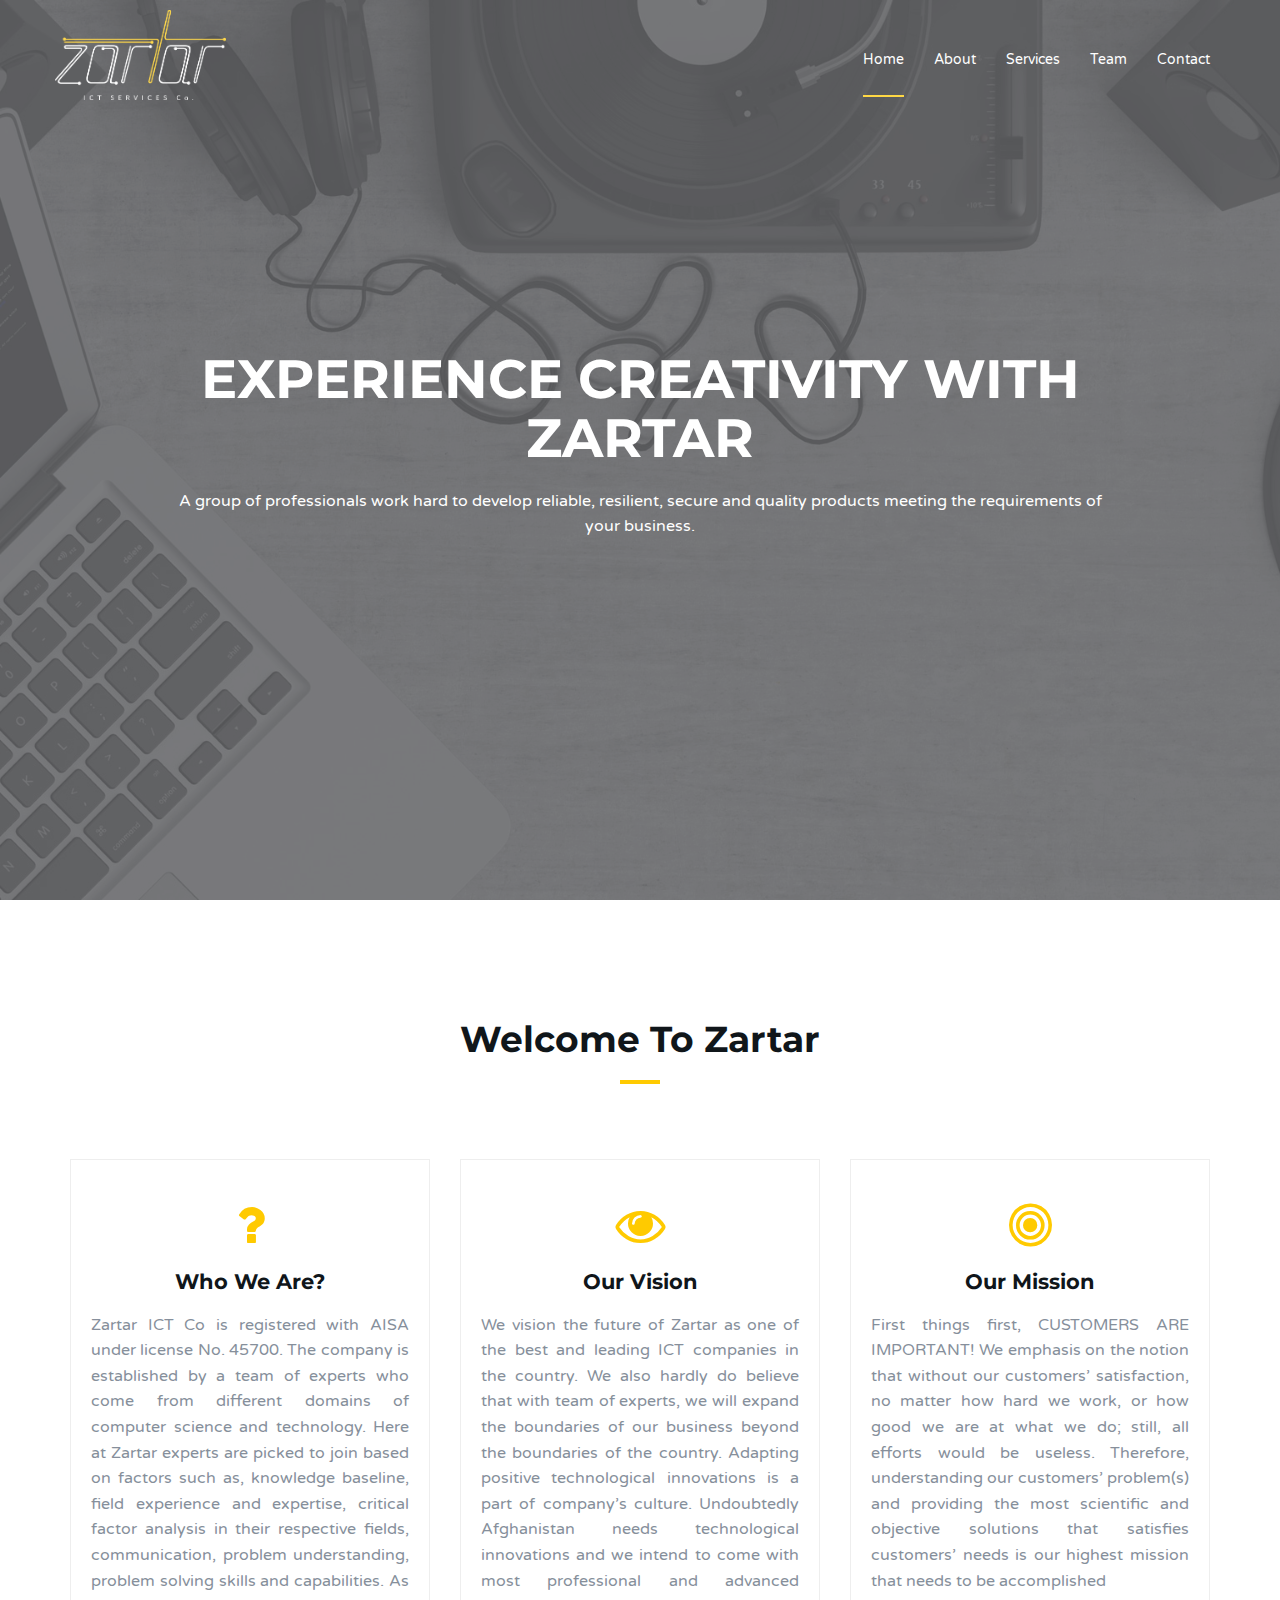
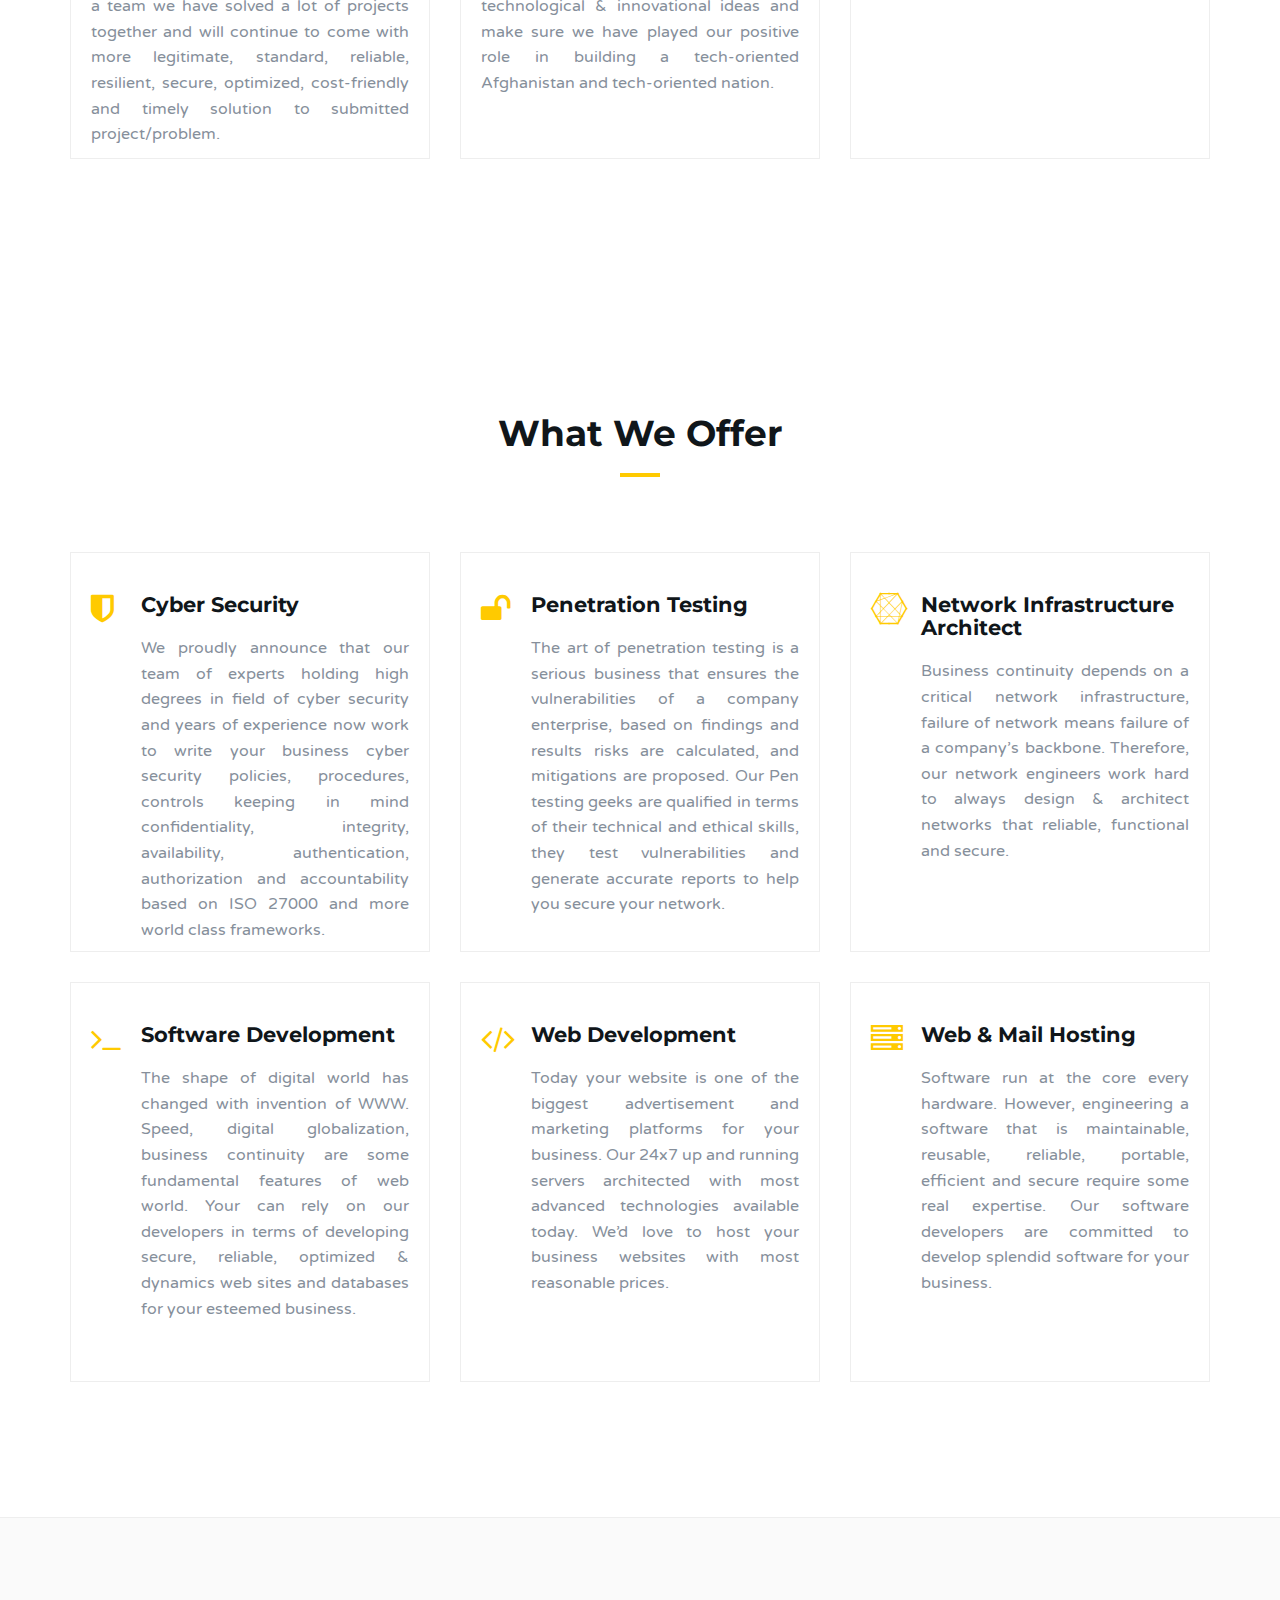
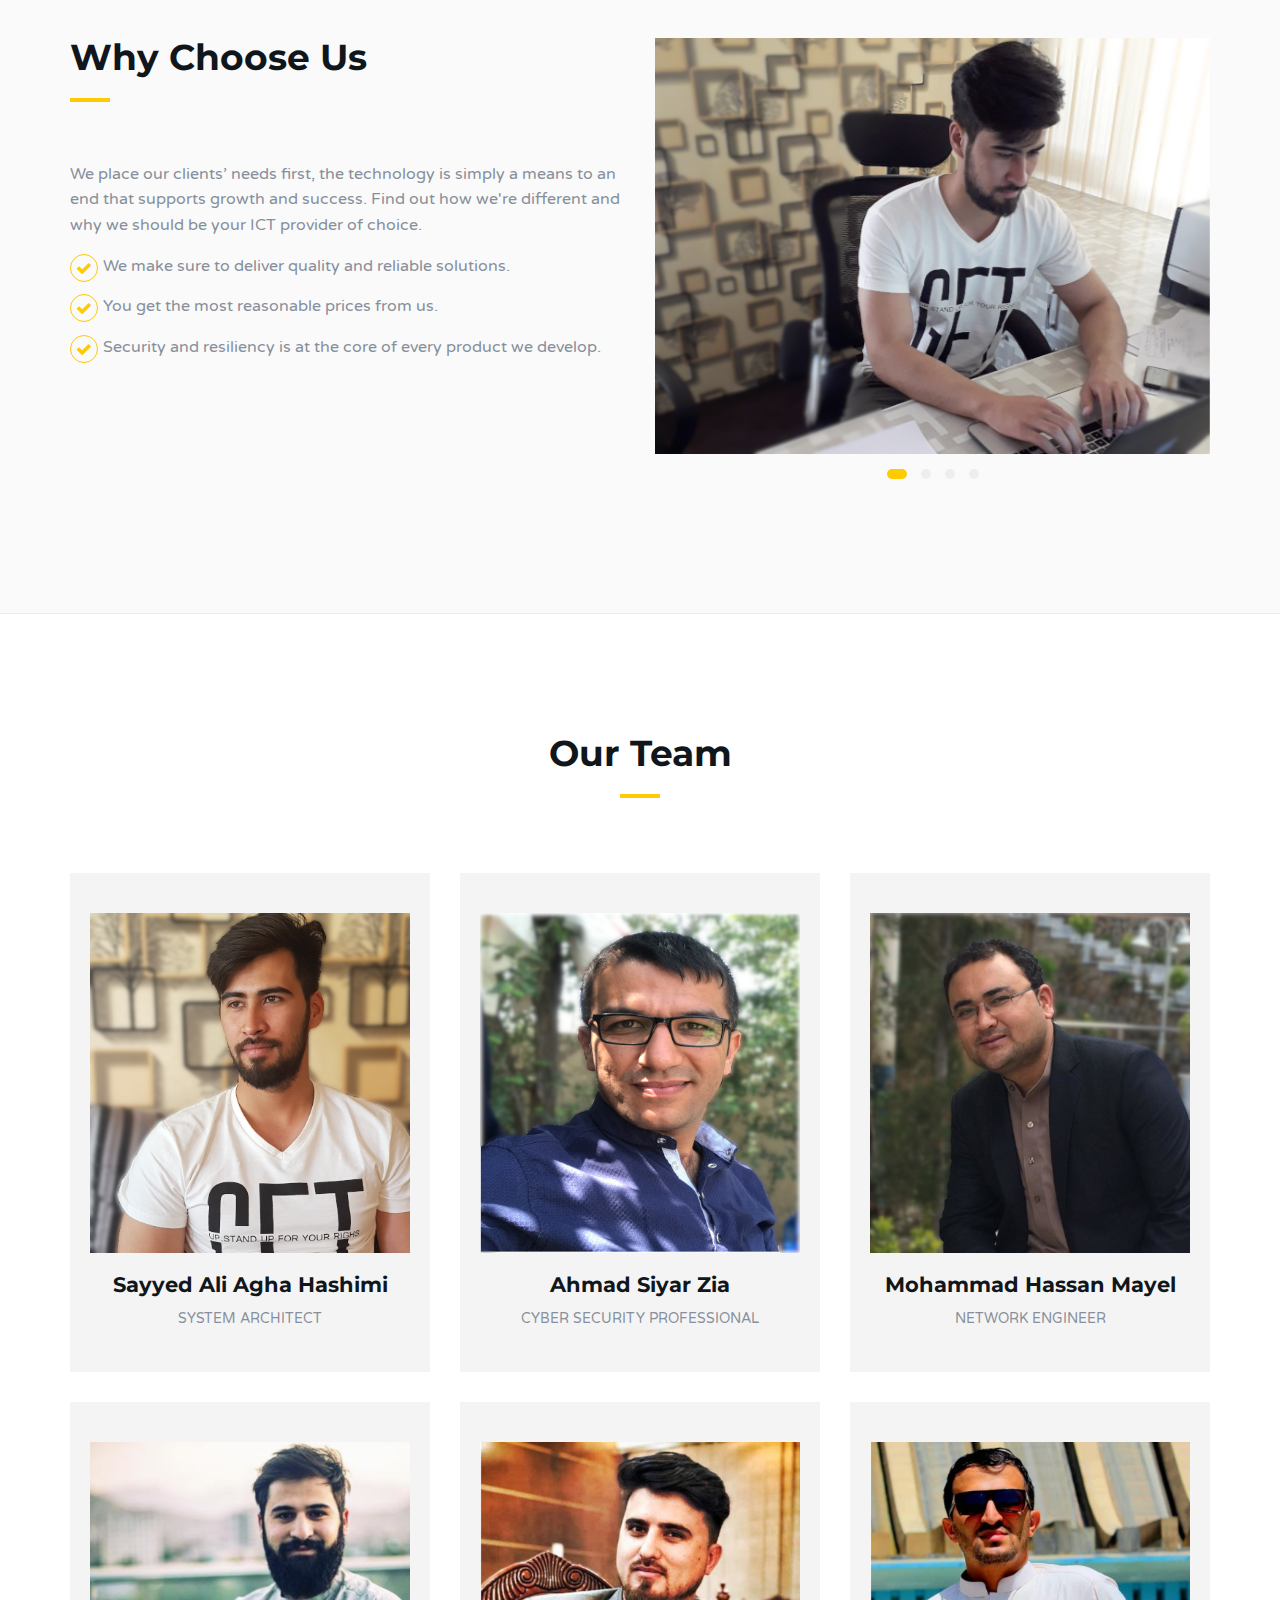
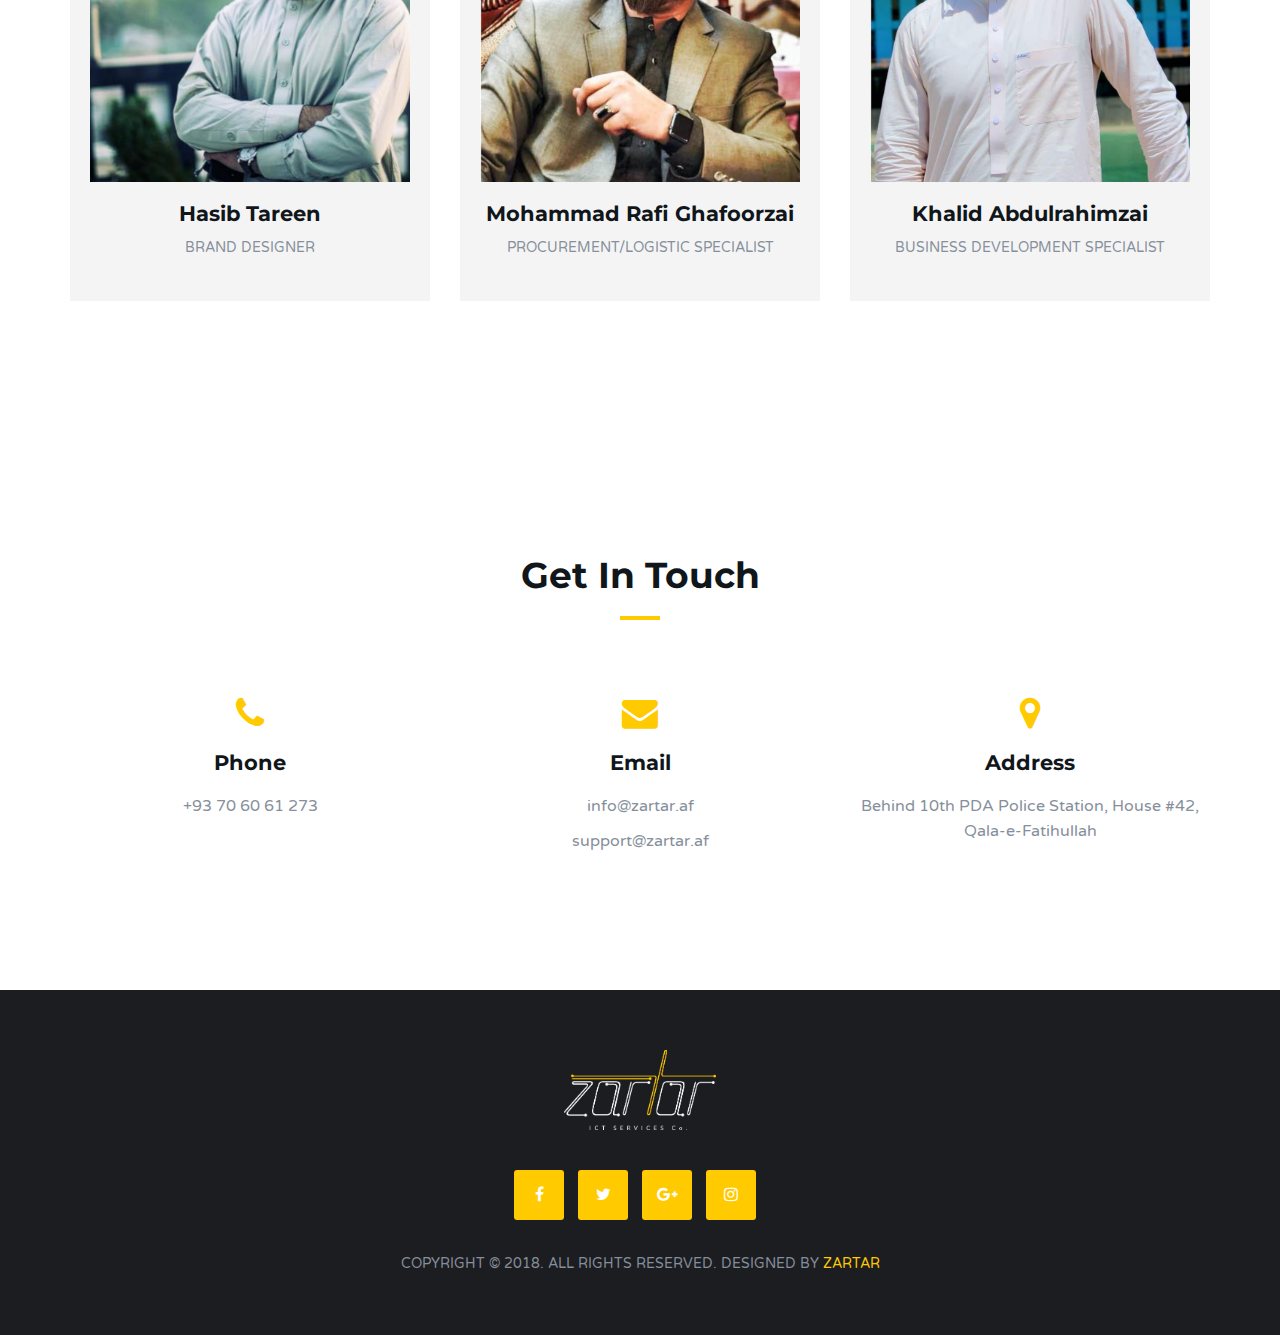
<file: docs/index.html>
<!DOCTYPE html>
<html lang="en">

<head>
	<meta charset="utf-8">
	<meta http-equiv="X-UA-Compatible" content="IE=edge">
	<meta name="viewport" content="width=device-width, initial-scale=1">
	<!-- The above 3 meta tags *must* come first in the head; any other head content must come *after* these tags -->

	<title>Zartar Technologies </title>

	<!-- Google font -->
	<link href="https://fonts.googleapis.com/css?family=Montserrat:400,700%7CVarela+Round" rel="stylesheet">

	<!-- Bootstrap -->
	<link type="text/css" rel="stylesheet" href="css/bootstrap.min.css" />

	<!-- Owl Carousel -->
	<link type="text/css" rel="stylesheet" href="css/owl.carousel.css" />
	<link type="text/css" rel="stylesheet" href="css/owl.theme.default.css" />

	<!-- Magnific Popup -->
	<link type="text/css" rel="stylesheet" href="css/magnific-popup.css" />

	<!-- Font Awesome Icon -->
	<link rel="stylesheet" href="css/font-awesome.min.css">

	<!-- Custom stlylesheet -->
	<link type="text/css" rel="stylesheet" href="css/style.css" />

	<!-- HTML5 shim and Respond.js for IE8 support of HTML5 elements and media queries -->
	<!-- WARNING: Respond.js doesn't work if you view the page via file:// -->
	<!--[if lt IE 9]>
		<script src="https://oss.maxcdn.com/html5shiv/3.7.3/html5shiv.min.js"></script>
		<script src="https://oss.maxcdn.com/respond/1.4.2/respond.min.js"></script>
	<![endif]-->
</head>

<body>
	<!-- Header -->
	<header id="home">
		<!-- Background Image -->
		<div class="bg-img" style="background-image: url('./img/background1.jpg');">
			<div class="overlay"></div>
		</div>
		<!-- /Background Image -->

		<!-- Nav -->
		<nav id="nav" class="navbar nav-transparent">
			<div class="container">

				<div class="navbar-header">
					<!-- Logo -->
					<div class="navbar-brand">
						<a href="index.html">
							<img class="logo" src="img/logo.png" alt="logo">
							<img class="logo-alt" src="img/logo-alt.png" alt="logo">
						</a>
					</div>
					<!-- /Logo -->

					<!-- Collapse nav button -->
					<div class="nav-collapse">
						<span></span>
					</div>
					<!-- /Collapse nav button -->
				</div>

				<!--  Main navigation  -->
				<ul class="main-nav nav navbar-nav navbar-right">
					<li><a href="#home">Home</a></li>
					<li><a href="#about">About</a></li>
					<!-- <li><a href="#portfolio">Portfolio</a></li> -->
					<li><a href="#service">Services</a></li>
					<!-- <li><a href="#pricing">Prices</a></li> -->
					<li><a href="#team">Team</a></li>
					<!-- <li class="has-dropdown"><a href="#blog">Blog</a>
						<ul class="dropdown">
							<li><a href="blog-single.html">blog post</a></li>
						</ul>
					</li> -->
					<li><a href="#contact">Contact</a></li>
				</ul>
				<!-- /Main navigation -->

			</div>
		</nav>
		<!-- /Nav -->

		<!-- home wrapper -->
		<div class="home-wrapper">
			<div class="container">
				<div class="row">

					<!-- home content -->
					<div class="col-md-10 col-md-offset-1">
						<div class="home-content">
							<h1 class="white-text">Experience Creativity With Zartar</h1>
							<p class="white-text">A group of professionals work hard to develop reliable, resilient, secure and quality products meeting the requirements of your business.
							</p>
						</div>
					</div>
					<!-- /home content -->

				</div>
			</div>
		</div>
		<!-- /home wrapper -->

	</header>
	<!-- /Header -->

	<!-- About -->
	<div id="about" class="section md-padding">

		<!-- Container -->
		<div class="container">

			<!-- Row -->
			<div class="row">

				<!-- Section header -->
				<div class="section-header text-center">
					<h2 class="title">Welcome to Zartar</h2>
				</div>
				<!-- /Section header -->

				<!-- about -->
				<div class="col-md-4">
					<div class="about">
						<i class="fa fa-question"></i>
						<h3>Who We Are?</h3>
						<p class="text-justify">Zartar ICT Co is registered with AISA under license No. 45700. The company is established by a team of experts who come from different domains of computer science and technology. Here at Zartar experts are picked to join based on factors such as, knowledge baseline, field experience and expertise, critical factor analysis in their respective fields, communication, problem understanding, problem solving skills and capabilities. As a team we have solved a lot of projects together and will continue to come with more legitimate, standard, reliable, resilient, secure, optimized, cost-friendly and timely solution to submitted project/problem. </p>
					</div>
				</div>
				<!-- /about -->

				<!-- about -->
				<div class="col-md-4">
					<div class="about">
						<i class="fa fa-eye"></i>
						<h3>Our Vision</h3>
						<p class="text-justify">We vision the future of Zartar as one of the best and leading ICT companies in the country. We also hardly do believe that with team of experts, we will expand the boundaries of our business beyond the boundaries of the country. Adapting positive technological innovations is a part of company’s culture. Undoubtedly Afghanistan needs technological innovations and we intend to come with most professional and advanced technological & innovational ideas and make sure we have played our positive role in building a tech-oriented Afghanistan and tech-oriented nation. </p>
					</div>
				</div>
				<!-- /about -->

				<!-- about -->
				<div class="col-md-4">
					<div class="about">
						<i class="fa fa-bullseye"></i>
						<h3>Our Mission</h3>
						<p class="text-justify">First things first, CUSTOMERS ARE IMPORTANT!

We emphasis on the notion that without our customers’ satisfaction, no matter how hard we work, or how good we are at what we do; still, all efforts would be useless.

Therefore, understanding our customers’ problem(s) and providing the most scientific and objective solutions that satisfies customers’ needs is our highest mission that needs to be accomplished </p>
					</div>
				</div>
				<!-- /about -->

			</div>
			<!-- /Row -->

		</div>
		<!-- /Container -->

	</div>
	<!-- /About -->

	<!-- Service -->
	<div id="service" class="section md-padding">

		<!-- Container -->
		<div class="container">

			<!-- Row -->
			<div class="row">

				<!-- Section header -->
				<div class="section-header text-center">
					<h2 class="title">What we offer</h2>
				</div>
				<!-- /Section header -->

				<!-- service -->
				<div class="col-md-4">
					<div class="service">
						<i class="fa fa-shield"></i>
						<h3>Cyber Security</h3>
						<p class="text-justify">We proudly announce that our team of experts holding high degrees in field of cyber security and years of experience now work to write your business cyber security policies, procedures, controls keeping in mind confidentiality, integrity, availability, authentication, authorization and accountability based on ISO 27000 and more world class frameworks. </p>
					</div>
				</div>
				<!-- /service -->

				<!-- service -->
				<div class="col-md-4">
					<div class="service">
						<i class="fa fa-unlock"></i>
						<h3>Penetration Testing</h3>
						<p class="text-justify">The art of penetration testing is a serious business that ensures the vulnerabilities of a company enterprise, based on findings and results risks are calculated, and mitigations are proposed.
						Our Pen testing geeks are qualified in terms of their technical and ethical skills, they test vulnerabilities and generate accurate reports to  help you secure your network. </p>
					</div>
				</div>
				<!-- /service -->

				<!-- service -->
				<div class="col-md-4">
					<div class="service">
						<i class="fa fa-connectdevelop"></i>
						<h3>Network Infrastructure Architect</h3>
						<p class="text-justify">Business continuity depends on a critical network infrastructure, failure of network means failure of a company’s backbone.
						Therefore, our network engineers work hard to always design & architect networks that reliable, functional and secure.</p>
					</div>
				</div>
				<!-- /service -->

				<!-- service -->
				<div class="col-md-4">
					<div class="service">
						<i class="fa fa-terminal"></i>
						<h3>Software Development</h3>
						<p class="text-justify">The shape of digital world has changed with invention of WWW.
Speed, digital globalization, business continuity are some fundamental features of web world.
Your can rely on our developers in terms of developing secure, reliable, optimized & dynamics web sites  and databases for your esteemed business. </p>
					</div>
				</div>
				<!-- /service -->

				<!-- service -->
				<div class="col-md-4">
					<div class="service">
						<i class="fa fa-code"></i>
						<h3>Web Development</h3>
						<p class="text-justify">Today your website is one of the biggest advertisement and marketing platforms for your business.
Our 24x7 up and running servers architected with most advanced technologies available today.
We’d love to host your business websites with most reasonable prices. </p>
					</div>
				</div>
				<!-- /service -->

				<!-- service -->
				<div class="col-md-4">
					<div class="service">
						<i class="fa fa-server"></i>
						<h3>Web & Mail Hosting</h3>
						<p class="text-justify">Software run at the core every hardware. However, engineering a software that is maintainable, reusable, reliable, portable, efficient and secure require some real expertise.
Our software developers are committed to develop splendid software for your business. </p>
					</div>
				</div>
				<!-- /service -->

			</div>
			<!-- /Row -->

		</div>
		<!-- /Container -->

	</div>
	<!-- /Service -->


	<!-- Why Choose Us -->
	<div id="features" class="section md-padding bg-grey">

		<!-- Container -->
		<div class="container">

			<!-- Row -->
			<div class="row">

				<!-- why choose us content -->
				<div class="col-md-6">
					<div class="section-header">
						<h2 class="title">Why Choose Us</h2>
					</div>
					<p>We place our clients’ needs first, the technology is simply a means to an end that supports growth and success. Find out how we're different and why we should be your ICT provider of choice.</p>
					<div class="feature">
						<i class="fa fa-check"></i>
						<p>We make sure to deliver quality and reliable solutions.</p>
					</div>
					<div class="feature">
						<i class="fa fa-check"></i>
						<p>You get the most reasonable prices from us.</p>
					</div>
					<div class="feature">
						<i class="fa fa-check"></i>
						<p>Security and resiliency is at the core of every product we develop.</p>
					</div>
				</div>
				<!-- /why choose us content -->

				<!-- About slider -->
				<div class="col-md-6">
					<div id="about-slider" class="owl-carousel owl-theme">
						<img class="img-responsive" src="./img/about1.png" alt="">
						<img class="img-responsive" src="./img/about2.jpg" alt="">
						<img class="img-responsive" src="./img/about1.png" alt="">
						<img class="img-responsive" src="./img/about2.jpg" alt="">
					</div>
				</div>
				<!-- /About slider -->

			</div>
			<!-- /Row -->

		</div>
		<!-- /Container -->

	</div>
	<!-- /Why Choose Us -->




	<!-- Team -->
	<div id="team" class="section md-padding">

		<!-- Container -->
		<div class="container">

			<!-- Row -->
			<div class="row">

				<!-- Section header -->
				<div class="section-header text-center">
					<h2 class="title">Our Team</h2>
				</div>
				<!-- /Section header -->

				<!-- team -->
				<div class="col-sm-4">
					<div class="team">
						<div class="team-img">
							<img class="img-responsive" src="./img/ali.png" alt="">
							<div class="overlay">
								<div class="team-social">
									<a href="https://www.facebook.com/sayyedali.hashimi" target="_blank"><i class="fa fa-facebook"></i></a>
									<a href="#"><i class="fa fa-google-plus"></i></a>
									<a href="#"><i class="fa fa-twitter"></i></a>
								</div>
							</div>
						</div>
						<div class="team-content">
							<h3>Sayyed Ali Agha Hashimi</h3>
							<span>System Architect</span>
						</div>
					</div>
				</div>
				<!-- /team -->

				<!-- team -->
				<div class="col-sm-4">
					<div class="team">
						<div class="team-img">
							<img class="img-responsive" src="./img/siyar.png" alt="">
							<div class="overlay">
								<div class="team-social">
									<a href="https://www.facebook.com/ahmadsiyar.zia.98" target="_blank"><i class="fa fa-facebook"></i></a>
									<a href="#"><i class="fa fa-google-plus"></i></a>
									<a href="#"><i class="fa fa-twitter"></i></a>
								</div>
							</div>
						</div>
						<div class="team-content">
							<h3>Ahmad Siyar Zia</h3>
							<span>Cyber Security professional</span>
						</div>
					</div>
				</div>
				<!-- /team -->

				<!-- team -->
				<div class="col-sm-4">
					<div class="team">
						<div class="team-img">
							<img class="img-responsive" src="./img/hassan.png" alt="">
							<div class="overlay">Hassan
								<div class="team-social">
									<a href="https://www.facebook.com/hassanmayel" target="_blank"><i class="fa fa-facebook"></i></a>
									<a href="#"><i class="fa fa-google-plus"></i></a>
									<a href="#"><i class="fa fa-twitter"></i></a>
								</div>
							</div>
						</div>
						<div class="team-content">
							<h3>Mohammad Hassan Mayel</h3>
							<span>Network Engineer</span>
						</div>
					</div>
				</div>
				<!-- /team -->


				<div class="col-sm-4">
					<div class="team">
						<div class="team-img">
							<img class="img-responsive" src="./img/hasib.png" alt="">
							<div class="overlay">
								<div class="team-social">
									<a href="https://www.facebook.com/hasib.tareen" target="_blank"><i class="fa fa-facebook"></i></a>
									<a href="#"><i class="fa fa-google-plus"></i></a>
									<a href="#"><i class="fa fa-twitter"></i></a>
								</div>
							</div>
						</div>
						<div class="team-content">
							<h3>Hasib Tareen</h3>
							<span>Brand Designer</span>
						</div>
					</div>
				</div>
				<!-- /team -->

				<!-- team -->
				<div class="col-sm-4">
					<div class="team">
						<div class="team-img">
							<img class="img-responsive" src="./img/rafi.png" alt="">
							<div class="overlay">
								<div class="team-social">
									<a href="https://www.facebook.com/mohammadrafi.ghafoorzai" target="_blank"><i class="fa fa-facebook"></i></a>
									<a href="#"><i class="fa fa-google-plus"></i></a>
									<a href="#"><i class="fa fa-twitter"></i></a>
								</div>
							</div>
						</div>
						<div class="team-content">
							<h3>Mohammad Rafi Ghafoorzai</h3>
							<span>Procurement/Logistic Specialist</span>
						</div>
					</div>
				</div>
				<!-- /team -->

				<!-- team -->
				<div class="col-sm-4">
					<div class="team">
						<div class="team-img">
							<img class="img-responsive" src="./img/khalid.png" alt="">
							<div class="overlay">
								<div class="team-social">
									<a href="https://www.facebook.com/khalid.latifi" target="_blank"><i class="fa fa-facebook"></i></a>
									<a href="#"><i class="fa fa-google-plus"></i></a>
									<a href="#"><i class="fa fa-twitter"></i></a>
								</div>
							</div>
						</div>
						<div class="team-content">
							<h3>Khalid Abdulrahimzai</h3>
							<span>Business Development Specialist</span>
						</div>
					</div>
				</div>
				<!-- /team -->

			</div>
			<!-- /Row -->

		</div>
		<!-- /Container -->

	</div>
	<!-- /Team -->



	<!-- Contact -->
	<div id="contact" class="section md-padding">

		<!-- Container -->
		<div class="container">

			<!-- Row -->
			<div class="row">

				<!-- Section-header -->
				<div class="section-header text-center">
					<h2 class="title">Get in touch</h2>
				</div>
				<!-- /Section-header -->

				<!-- contact -->
				<div class="col-sm-4">
					<div class="contact">
						<i class="fa fa-phone"></i>
						<h3>Phone</h3>
						<p>+93 70 60 61 273</p>
						
					</div>
				</div>
				<!-- /contact -->

				<!-- contact -->
				<div class="col-sm-4">
					<div class="contact">
						<i class="fa fa-envelope"></i>
						<h3>Email</h3>
						<p>info@zartar.af</p>
						<p>support@zartar.af</p>
					</div>
				</div>
				<!-- /contact -->

				<!-- contact -->
				<div class="col-sm-4">
					<div class="contact">
						<i class="fa fa-map-marker"></i>
						<h3>Address</h3>
						<p>Behind 10th PDA Police Station, House #42, Qala-e-Fatihullah</p>
					</div>
				</div>
				<!-- /contact -->
			</div>
			<!-- /Row -->

		</div>
		<!-- /Container -->

	</div>
	<!-- /Contact -->


	<!-- Footer -->
	<footer id="footer" class="sm-padding bg-dark">

		<!-- Container -->
		<div class="container">

			<!-- Row -->
			<div class="row">

				<div class="col-md-12">

					<!-- footer logo -->
					<div class="footer-logo">
						<a href="index.html"><img src="img/logo-alt.png" alt="logo"></a>
					</div>
					<!-- /footer logo -->

					<!-- footer follow -->
					<ul class="footer-follow">
						<li><a href="https://www.facebook.com/zartar.ictservices" target="_blank"><i class="fa fa-facebook"></i></a></li>
						<li><a href="https://twitter.com/ZartarI" target="_blank"><i class="fa fa-twitter"></i></a></li>
						<li><a href="https://plus.google.com/u/0/103456243427745286162" target="_blank"><i class="fa fa-google-plus"></i></a></li>
						<li><a href="https://www.instagram.com/zartar.ict/" target="_blank"><i class="fa fa-instagram"></i></a></li>
					</ul>
					<!-- /footer follow -->

					<!-- footer copyright -->
					<div class="footer-copyright">
						<p>Copyright © 2018. All Rights Reserved. Designed by <a href="http://zartar.af" target="_blank">Zartar</a></p>
					</div>
					<!-- /footer copyright -->

				</div>

			</div>
			<!-- /Row -->

		</div>
		<!-- /Container -->

	</footer>
	<!-- /Footer -->

	<!-- Back to top -->
	<div id="back-to-top"></div>
	<!-- /Back to top -->

	<!-- Preloader -->
	<div id="preloader">
		<div class="preloader">
			<span></span>
			<span></span>
			<span></span>
			<span></span>
		</div>
	</div>
	<!-- /Preloader -->

	<!-- jQuery Plugins -->
	<script type="text/javascript" src="js/jquery.min.js"></script>
	<script type="text/javascript" src="js/bootstrap.min.js"></script>
	<script type="text/javascript" src="js/owl.carousel.min.js"></script>
	<script type="text/javascript" src="js/jquery.magnific-popup.js"></script>
	<script type="text/javascript" src="js/main.js"></script>

</body>

</html>
</file>
<file: docs/css/style.css>
/*
Theme Name:
Author: Sayyed Ali Agha Hashimi

Colors:
	Body 		  : #868F9B
	Headers 	: #10161A
	Primary 	: #FFCA00
	Dark      : #FCFCFF
	Grey 		  : #F4F4F4 #FAFAFA #EEE

Fonts: Montserrat Varela Round

Table OF Contents
------------------------------------
1 > General
2 > Logo
3 > Navigation
4 > Header
5 > About
6 > Portfolio
7 > Services
8 >  Why choose us
9 >  Numbers
10 > Pricing
11 > Testimonial
12 > Team
13 > Blog
14 > Blog post
15 > Blog sidebar
16 > Contact
17 > Footer
18 > Responsive
19 > Owl theme
20 > Back to top
21 > Preloader

------------------------------------*/

/*------------------------------------*\
	General
\*------------------------------------*/


/* -- typography -- */

body {
    font-family: 'Varela Round', sans-serif;
    font-size: 16px;
    line-height: 1.6;
    overflow-x: hidden;
    color: #868F9B;
}

h1, h2, h3, h4, h5, h6 {
    font-family: 'Montserrat', sans-serif;
    font-weight: 700;
    margin-top: 0px;
    margin-bottom: 20px;
    color: #10161A;
}

h1 {
    font-size: 54px;
}

h2 {
    font-size: 36px;
}

h3 {
    font-size: 21px;
}

h4 {
    font-size: 18px;
}

h5 {
    font-size: 16px;
}

a {
    color: #FFCA00;
    text-decoration: none;
    -webkit-transition: 0.2s opacity;
    transition: 0.2s opacity;
}

a:hover, a:focus {
    text-decoration: none;
    outline: none;
    opacity: 0.8;
    color: #FFCA00;
}

.main-color {
    color: #FFCA00;
}

.white-text {
    color: #FFF;
}

::-moz-selection {
    background-color: #FFCA00;
    color: #FFF;
}

::selection {
    background-color: #FFCA00;
    color: #FFF;
}

ul, ol {
    margin: 0;
    padding: 0;
    list-style: none
}

/* -- section  -- */

.section {
    position: relative;
}

.md-padding {
    padding-top: 120px;
    padding-bottom: 120px;
}

.sm-padding {
    padding-top: 60px;
    padding-bottom: 60px;
}


/* --  background section  -- */

.bg-grey {
    background-color: #FAFAFA;
    border-top: 1px solid #EEE;
    border-bottom: 1px solid #EEE;
}

.bg-dark {
    background-color: #1C1D21;
}


/* --  background image section  -- */

.bg-img {
    position: absolute;
    left: 0;
    top: 0;
    right: 0;
    bottom: 0;
    z-index: -1;
    background-position: center;
    background-size: cover;
    background-attachment: fixed;
}

.bg-img .overlay {
    position: absolute;
    left: 0;
    top: 0;
    right: 0;
    bottom: 0;
    opacity: .8;
    background: #1C1D21;
}


/* --  section header  -- */

.section-header {
    position: relative;
    margin-bottom: 60px;
}

.section-header .title {
    text-transform: capitalize;
}

.title:after {
    content:"";
  	display:block;
  	height:4px;
  	width:40px;
  	background-color: #FFCA00;
    margin-top: 20px;
}

.text-center .title:after {
    margin: 20px auto 0px;
}

/* --  Input  -- */

input[type="text"], input[type="email"], input[type="password"], input[type="number"], input[type="date"], input[type="url"], input[type="tel"], textarea {
    height: 40px;
    width: 100%;
    border: none;
	  background: #F4F4F4;
    border-bottom: 2px solid #EEE;
    color: #354052;
    padding: 0px 10px;
    opacity: 0.5;
    -webkit-transition: 0.2s border-color, 0.2s opacity;
    transition: 0.2s border-color, 0.2s opacity;
}

textarea {
    padding: 10px 10px;
    min-height: 80px;
    resize: vertical;
}

input[type="text"]:focus, input[type="email"]:focus, input[type="password"]:focus, input[type="number"]:focus, input[type="date"]:focus, input[type="url"]:focus, input[type="tel"]:focus, textarea:focus {
    border-color: #FFCA00;
    opacity: 1;
}

/* --  Buttons  -- */

.main-btn, .white-btn, .outline-btn {
    display: inline-block;
    padding: 10px 35px;
    margin: 3px;
    border: 2px solid transparent;
    border-radius: 3px;
    -webkit-transition: 0.2s opacity;
    transition: 0.2s opacity;
}

.main-btn {
    background: #FFCA00;
    color: #FFF;
}

.white-btn {
    background: #FFF;
    color: #10161A !important;
}

.outline-btn {
    background: transparent;
    color: #FFCA00 !important;
    border-color: #FFCA00;
}

.main-btn:hover, .white-btn:hover, .outline-btn:hover {
    opacity: 0.8;
}


/*------------------------------------*\
	Logo
\*------------------------------------*/

.navbar-brand {
    padding: 0;
}

.navbar-brand .logo, .navbar-brand .logo-alt {
    max-height: 90px;
    display: block;
}

#nav:not(.nav-transparent):not(.fixed-nav) .navbar-brand .logo-alt {
	display: none;
}

#nav.nav-transparent:not(.fixed-nav) .navbar-brand .logo {
	display: none;
}

#nav.fixed-nav .navbar-brand .logo-alt {
    display: none;
}

@media only screen and (max-width: 767px) {
    #nav.nav-transparent .navbar-brand .logo-alt {
        display: none !important;
    }
    #nav.nav-transparent .navbar-brand .logo {
        display: block !important;
    }
}


/*------------------------------------*\
	Navigation
\*------------------------------------*/

#nav {
    padding: 10px 0px;
    background: #FFF;
    -webkit-transition: 0.2s padding;
    transition: 0.2s padding;
    z-index: 999;
}

#nav.navbar {
    border: none;
    border-radius: 0;
    margin-bottom: 0px;
}

#nav.fixed-nav {
    position: fixed;
    left: 0;
    right: 0;
    padding: 0px 0px;
    background-color: #FFF !important;
    border-bottom: 1px solid #EEE;
}

#nav.nav-transparent {
    background: transparent;
}


/* -- default nav -- */

@media only screen and (min-width: 768px) {
    .main-nav li {
        padding: 0px 15px;
    }
    .main-nav li a {
        font-size: 14px;
        -webkit-transition: 0.2s color;
        transition: 0.2s color;
    }
    .main-nav>li>a {
        color: #10161A;
        padding: 15px 0px;
    }
    #nav.nav-transparent:not(.fixed-nav) .main-nav>li>a {
        color: #fff;
    }
    .main-nav>li>a:hover, .main-nav>li>a:focus, .main-nav>li.active>a {
        background: transparent;
        color: #FFCA00;
    }
    .main-nav>li>a:after {
        content: "";
        display: block;
        background-color: #FFCA00;
        height: 2px;
        width: 0%;
        -webkit-transition: 0.2s width;
        transition: 0.2s width;
    }
    .main-nav>li>a:hover:after, .main-nav>li.active>a:after {
        width: 100%;
    }
    /* dropdown */
    .has-dropdown {
        position: relative;
    }
    .has-dropdown>a:before {
        font-family: 'FontAwesome';
        content: "\f054";
        font-size: 6px;
        margin-left: 6px;
        float: right;
        -webkit-transform: rotate(90deg);
        -ms-transform: rotate(90deg);
        transform: rotate(90deg);
        -webkit-transition: 0.2s transform;
        transition: 0.2s transform;
    }
    .dropdown {
        position: absolute;
        right: -50%;
        top: 0;
        background-color: #FFCA00;
        width: 200px;
        -webkit-box-shadow: 0px 5px 5px -5px rgba(53, 64, 82, 0.2);
        box-shadow: 0px 5px 5px -5px rgba(53, 64, 82, 0.2);
        -webkit-transform: translateY(15px) translateX(50%);
        -ms-transform: translateY(15px) translateX(50%);
        transform: translateY(15px) translateX(50%);
        opacity: 0;
        visibility: hidden;
        -webkit-transition: 0.2s all;
        transition: 0.2s all;
    }
    .main-nav>.has-dropdown>.dropdown {
        top: 100%;
        right: 50%;
    }
    .main-nav>.has-dropdown>.dropdown .dropdown.dropdown-left {
        right: 150%;
    }
    .dropdown li a {
        display: block;
        color: #FFF;
        border-top: 1px solid rgba(250, 250, 250, 0.1);
        padding: 10px 0px;
    }
    .dropdown li:nth-child(1) a {
        border-top: none;
    }
    .has-dropdown:hover>.dropdown {
        opacity: 1;
        visibility: visible;
        -webkit-transform: translateY(0px) translateX(50%);
        -ms-transform: translateY(0px) translateX(50%);
        transform: translateY(0px) translateX(50%);
    }
    .has-dropdown:hover>a:before {
        -webkit-transform: rotate(0deg);
        -ms-transform: rotate(0deg);
        transform: rotate(0deg);
    }
    .nav-collapse {
        display: none;
    }
}


/* -- mobile nav -- */

@media only screen and (max-width: 767px) {
    #nav {
        padding: 0px 0px;
    }
    #nav.nav-transparent {
        background: #FFF;
    }
    .main-nav {
        position: fixed;
        right: 0;
        height: calc(100vh - 80px);
        -webkit-box-shadow: 0px 80px 0px 0px #1C1D21;
        box-shadow: 0px 80px 0px 0px #1C1D21;
        max-width: 250px;
        width: 0%;
        -webkit-transform: translateX(100%);
        -ms-transform: translateX(100%);
        transform: translateX(100%);
        margin: 0;
        overflow-y: auto;
        background: #1C1D21;
        -webkit-transition: 0.2s all;
        transition: 0.2s all;
    }
    #nav.open .main-nav {
        -webkit-transform: translateX(0%);
        -ms-transform: translateX(0%);
        transform: translateX(0%);
        width: 100%;
    }
    .main-nav li {
        border-top: 1px solid rgba(250, 250, 250, 0.1);
    }
    .main-nav li a {
        display: block;
        color: #FFF;
        -webkit-transition: 0.2s all;
        transition: 0.2s all;
    }
    .main-nav>li.active {
        border-left: 6px solid #FFCA00;
    }
    .main-nav li a:hover, .main-nav li a:focus {
        background-color: #FFCA00;
        color: #FFF;
        opacity: 1;
    }
    .has-dropdown>a:after {
        content: "\f054";
        font-family: 'FontAwesome';
        float: right;
        -webkit-transition: 0.2s -webkit-transform;
        transition: 0.2s -webkit-transform;
        transition: 0.2s transform;
        transition: 0.2s transform, 0.2s -webkit-transform;
    }
    .dropdown {
        opacity: 0;
        visibility: hidden;
        height: 0;
        background: rgba(250, 250, 250, 0.1);
    }
    .dropdown li a {
        padding: 6px 10px;
    }
    .has-dropdown.open-drop>a:after {
        -webkit-transform: rotate(90deg);
        -ms-transform: rotate(90deg);
        transform: rotate(90deg);
    }
    .has-dropdown.open-drop>.dropdown {
        opacity: 1;
        visibility: visible;
        height: auto;
        -webkit-transition: 0.2s all;
        transition: 0.2s all;
    }
}


/* -- nav btn collapse -- */

.nav-collapse {
    position: relative;
    float: right;
    width: 40px;
    height: 40px;
    margin-top: 5px;
    margin-right: 5px;
    cursor: pointer;
    z-index: 99999;
}

.nav-collapse span {
    display: block;
    -webkit-transform: translate(-50%, -50%);
    -ms-transform: translate(-50%, -50%);
    transform: translate(-50%, -50%);
    position: absolute;
    top: 50%;
    left: 50%;
    width: 25px;
}

.nav-collapse span:before, .nav-collapse span:after {
    content: "";
    display: block;
}

.nav-collapse span, .nav-collapse span:before, .nav-collapse span:after {
    height: 4px;
    background: #10161A;
    -webkit-transition: 0.2s all;
    transition: 0.2s all;
}

.nav-collapse span:before {
    -webkit-transform: translate(0%, 10px);
    -ms-transform: translate(0%, 10px);
    transform: translate(0%, 10px);
}

.nav-collapse span:after {
    -webkit-transform: translate(0%, -14px);
    -ms-transform: translate(0%, -14px);
    transform: translate(0%, -14px);
}

#nav.open .nav-collapse span {
    background: transparent;
}

#nav.open .nav-collapse span:before {
    -webkit-transform: translateY(0px) rotate(-135deg);
    -ms-transform: translateY(0px) rotate(-135deg);
    transform: translateY(0px) rotate(-135deg);
}

#nav.open .nav-collapse span:after {
    -webkit-transform: translateY(-4px) rotate(135deg);
    -ms-transform: translateY(-4px) rotate(135deg);
    transform: translateY(-4px) rotate(135deg);
}


/*------------------------------------*\
	Header
\*------------------------------------*/

header {
    position: relative;
}

#home {
    height: 100vh;
}

#home .home-wrapper {
    position: absolute;
    left: 0px;
    right: 0px;
    top: 50%;
    -webkit-transform: translateY(-50%);
    -ms-transform: translateY(-50%);
    transform: translateY(-50%);
    text-align: center;
}

.home-content h1 {
  text-transform: uppercase;
}
.home-content button {
  margin-top: 20px;
}

.header-wrapper h2 {
    display: inline-block;
    margin-bottom: 0px;
}

.header-wrapper .breadcrumb {
    float: right;
    background: transparent;
    margin-bottom: 0px;
}

.header-wrapper .breadcrumb .breadcrumb-item.active {
    color: #868F9B;
}

.breadcrumb>li+li:before {
    color: #868F9B;
}


/*------------------------------------*\
	About
\*------------------------------------*/

.about {
    position: relative;
    text-align: center;
    padding: 40px 20px;
    border: 1px solid #EEE;
    margin: 15px 0px;
    height: 600px;
}

.about i {
    font-size: 50px;
    color: #FFCA00;
    margin-bottom: 20px;
}

.about:after {
    content: "";
    background-color: #1C1D21;
    position: absolute;
    left: 0;
    top: 0;
    bottom: 0;
    width: 0%;
    z-index: -1;
    -webkit-transition: 0.2s width;
    transition: 0.2s width;
}

.about:hover:after {
    width: 100%;
}

.about h3 {
    -webkit-transition: 0.2s color;
    transition: 0.2s color;
}

.about:hover h3 {
    color: #fff;
}


/*------------------------------------*\
	Portfolio
\*------------------------------------*/

.work {
    position: relative;
    padding: 20px;
}

.work>img {
  width: 100%;
}

.work .overlay {
    background: #1C1D21;
    position: absolute;
    top: 0px;
    left: 0px;
    right: 0px;
    bottom: 0px;
    opacity: 0;
    -webkit-transition: 0.2s opacity;
    transition: 0.2s opacity;
    -webkit-transition-delay: 0.2s;
    transition-delay: 0.2s;
}

.work:hover .overlay {
    -webkit-transition-delay: 0s;
    transition-delay: 0s;
    opacity: 0.8;
}

.work .work-content {
    position: absolute;
    left: 25px;
    right: 25px;
    top: 50%;
    text-align: center;
    -webkit-transform: translateY(-50%);
    -ms-transform: translateY(-50%);
    transform: translateY(-50%);
}

.work .work-content h3 {
    -webkit-transform: translateY(100%);
    -ms-transform: translateY(100%);
    transform: translateY(100%);
    opacity: 0;
    color: #FFF;
    margin-bottom: 10px;
    -webkit-transition: 0.2s all;
    transition: 0.2s all;
    -webkit-transition-delay: 0.1s;
    transition-delay: 0.1s;
}

.work:hover .work-content h3 {
    -webkit-transform: translateY(0%);
    -ms-transform: translateY(0%);
    transform: translateY(0%);
    opacity: 1;
    -webkit-transition-delay: 0.1s;
    transition-delay: 0.1s;
}

.work .work-content span {
    display: block;
    text-transform: uppercase;
    -webkit-transform: translateY(100%);
    -ms-transform: translateY(100%);
    transform: translateY(100%);
    opacity: 0;
    color: #FFCA00;
    margin-bottom: 5px;
    -webkit-transition: 0.2s all;
    transition: 0.2s all;
    -webkit-transition-delay: 0.2s;
    transition-delay: 0.2s;
}

.work:hover .work-content span {
    -webkit-transform: translateY(0%);
    -ms-transform: translateY(0%);
    transform: translateY(0%);
    opacity: 1;
    -webkit-transition-delay: 0s;
    transition-delay: 0s;
}

.work .work-link {
    text-align: center;
    margin-top: 20px;
    opacity: 0;
    -webkit-transition: 0.2s opacity;
    transition: 0.2s opacity;
}

.work .work-link a {
    display: inline-block;
    width: 50px;
    height: 50px;
    background-color: #FFCA00;
    color: #FFF;
    line-height: 50px;
    text-align: center;
}

.work:hover .work-link {
    -webkit-transition-delay: 0.2s;
    transition-delay: 0.2s;
    opacity: 1;
}


/*------------------------------------*\
	Services
\*------------------------------------*/

.service {
    position: relative;
    padding: 40px 20px 40px 70px;
    margin: 15px 0px;
    border: 1px solid #EEE;
    height: 400px;
}

.service i {
    position: absolute;
    left: 20px;
    text-align: center;
    font-size: 32px;
    color: #FFCA00;
    border-radius: 50%;
}

.service:after {
    content: "";
    background-color: #1C1D21;
    position: absolute;
    left: 0;
    top: 0;
    bottom: 0;
    width: 0%;
    z-index: -1;
    -webkit-transition: 0.2s width;
    transition: 0.2s width;
}

.service:hover:after {
    width: 100%;
}

.service h3 {
  -webkit-transition: 0.2s color;
  transition: 0.2s color;
}

.service:hover h3 {
    color: #fff;
}

/*------------------------------------*\
	Why choose us
\*------------------------------------*/

.feature {
    margin: 15px 0px;
}
.feature i {
    float: left;
    padding: 5px;
    border-radius: 50%;
    color: #FFCA00;
    border: 1px solid #FFCA00;
    margin-right: 5px;
}

/*------------------------------------*\
	Numbers
\*------------------------------------*/

.number {
    text-align: center;
    margin: 15px 0px;
}

.number i {
    color: #FFCA00;
    font-size: 36px;
    margin-bottom: 20px;
}

.number h3 {
    font-size: 36px;
    margin-bottom: 10px;
}


/*------------------------------------*\
	Pricing
\*------------------------------------*/

.pricing {
    position: relative;
    text-align: center;
    border: 1px solid #EEE;
    background-color: #FFF;
    z-index: 11;
    margin: 15px 0px;
}

.pricing::after {
    content: "";
    background-color: #1C1D21;
    position: absolute;
    left: 0;
    right: 0;
    top: 0;
    height: 0%;
    z-index: -1;
    -webkit-transition: 0.2s height;
    transition: 0.2s height;
}

.pricing:hover:after {
    height: 100%;
}

.pricing .price-head {
    position: relative;
    margin-bottom: 20px;
}

.pricing .price-title {
    display: block;
    padding: 40px 0px 20px;
    text-transform: uppercase;
    -webkit-transition: 0.2s color;
    transition: 0.2s color;
}

.pricing:hover .price-title {
    color: #FFCA00;
}

.pricing .price {
    position: relative;
    width: 140px;
    height: 140px;
    line-height: 140px;
    text-align: center;
    margin: auto;
    border-radius: 50%;
    border: 2px solid #FFCA00;
}

.pricing .price h3 {
  font-size: 42px;
  margin: 0px;
  -webkit-transition: 0.2s color;
  transition: 0.2s color;
  -webkit-transform: translateY(-50%);
      -ms-transform: translateY(-50%);
          transform: translateY(-50%);
  top: 50%;
  position: absolute;
  left: 0;
  right: 0;
}

.pricing:hover .price h3 {
    color: #fff;
}

.pricing .duration {
    display: block;
    font-size: 14px;
    text-transform: uppercase;
    color: #10161A;
    -webkit-transition: 0.2s color;
    transition: 0.2s color;
}

.pricing:hover .duration {
    color: #fff;
}

.pricing .price-btn {
    padding-top: 20px;
    padding-bottom: 40px;
}

/*------------------------------------*\
	Testimonial
\*------------------------------------*/

.testimonial {
    margin: 15px 0px;
}

.testimonial-meta {
    position: relative;
    padding-left: 90px;
    height: 70px;
    margin-bottom: 20px;
    padding-top: 10px;
}

.testimonial img {
    position: absolute;
    left: 0;
    top: 0;
    width: 70px !important;
    height: 70px !important;
    border-radius: 50%;
}

.testimonial h3 {
    margin-bottom: 5px;
}

.testimonial span {
    font-size: 14px;
    color: #FFCA00;
    text-transform: uppercase;
}


/*------------------------------------*\
	Team
\*------------------------------------*/

.team {
    position: relative;
    background-color: #F4F4F4;
    padding: 40px 20px;
    margin: 15px 0px;
}

.team::after {
    content: "";
    background-color: #1C1D21;
    position: absolute;
    left: 0;
    right: 0;
    top: 0;
    height: 0%;
    z-index: 1;
    -webkit-transition: 0.2s height;
    transition: 0.2s height;
}

.team:hover:after {
    height: 100%;
}

.team-img {
    position: relative;
    margin-bottom: 20px;
    z-index: 11;
}

.team-img>img {
  width: 100%;
}

.team .overlay {
    background: #1C1D21;
    position: absolute;
    bottom: 0;
    left: 0;
    right: 0;
    top: 0;
    opacity: 0;
    -webkit-transition: 0.2s opacity;
    transition: 0.2s opacity;
}

.team:hover .overlay {
    opacity: 0.8;
}

.team .team-content {
    text-align: center;
    position: relative;
    z-index: 11;
}

.team .team-content h3 {
    margin-bottom: 10px;
    -webkit-transition: 0.2s color;
    transition: 0.2s color;
}

.team .team-content span {
    font-size: 14px;
    text-transform: uppercase;
    -webkit-transition: 0.2s color;
    transition: 0.2s color;
}

.team:hover .team-content h3 {
    color: #FFF;
}

.team:hover .team-content span {
    color: #FFCA00;
}

.team .team-social {
    position: absolute;
    top: 0;
    right: 0;
    opacity: 0;
    -webkit-transition: 0.2s opacity;
    transition: 0.2s opacity;
}

.team .team-social a {
    display: block;
    line-height: 50px;
    width: 50px;
    text-align: center;
    background-color: #FFCA00;
    color: #FFF;
}

.team:hover .team-social {
    opacity: 1;
}


/*------------------------------------*\
	Blog
\*------------------------------------*/

.blog {
    background-color: #FFF;
    margin: 15px 0px;
}

.blog .blog-content {
    padding: 20px 20px 40px;
}

.blog .blog-meta {
    margin-bottom: 20px;
}

.blog .blog-meta li {
    display: inline-block;
    font-size: 14px;
    color: #10161A;
    margin-right: 10px;
}

.blog .blog-meta li i {
    color: #FFCA00;
    margin-right: 5px;
}

/*------------------------------------*\
	Blog post
\*------------------------------------*/

#main .blog .blog-content {
  padding: 20px 0px 0px;
}

#main .blog {
  margin-top: 0px;
}

/* -- blog tags -- */

.blog-tags {
    margin: 40px 0px;
}

.blog-tags h5 {
    margin-bottom: 0;
    display: inline-block;
}

.blog-tags a {
    display: inline-block;
    padding: 6px 13px;
    font-size: 14px;
    margin: 2px 0px;
    background: #F4F4F4;
    color: #10161A;
}

.blog-tags a:hover {
  color: #FFF;
  background-color: #FFCA00;
}

.blog-tags a i {
    margin-right: 3px;
    color: #FFCA00;
}

.blog-tags a:hover i {
  color: #FFF;
}


/* -- blog author -- */

.blog-author {
    margin: 40px 0px;
}

.blog-author .media .media-left {
    padding-right: 20px;
}

.blog-author .media {
    padding: 20px;
    border: 1px solid #EEE;
}

.blog-author .media .media-heading {
    padding-bottom: 20px;
    margin-bottom: 20px;
    border-bottom: 1px solid #EEE;
}

.blog-author .media .media-heading h3 {
    display: inline-block;
    margin: 0;
    text-transform: uppercase;
}

.blog-author .media .media-heading .author-social {
  float: right;
}

.blog-author .author-social a {
    display: inline-block;
    width: 24px;
    height: 24px;
    text-align: center;
    line-height: 24px;
    border-radius: 3px;
    margin-left: 5px;
    color: #FFF;
    background-color: #FFCA00;
}

/* -- blog comments -- */

.blog-comments {
    margin: 40px 0px;
}

.blog-comments .media {
    padding: 20px;
    background-color: #FFF;
    border-top: 1px solid #EEE;
    border-bottom: 0px;
    border-right: 1px solid #EEE;
    border-left: 1px solid #EEE;
    margin-top: 0px;
}

.blog-comments .media:first-child {
    border-bottom: 0px;
}

.blog-comments .media:last-child {
    border-bottom: 1px solid #EEE;
}

.blog-comments .media .media-left {
  padding-right: 20px;
}

.blog-comments .media .media-body .media-heading {
    text-transform: uppercase;
    margin-bottom:10px;
}

.blog-comments .media .media-body .media-heading .time {
    font-size: 12px;
    margin-left: 20px;
    font-weight: 400;
    color: #868F9B;
}

.blog-comments .media .media-body .media-heading .reply {
    float: right;
    margin: 0;
    font-size: 12px;
    text-transform: uppercase;
    font-weight: 400;
}

.blog-comments .media.author {
    background-color: #F4F4F4;
    border-color: #FFCA00;
    border-bottom: 1px solid #FFCA00;
}
.blog-comments .media.author>.media-body>.media-heading {
    color: #FFCA00;
}

.blog-comments .media.author + .media {
    border-top: 0px;
}

/* blog reply form */

.reply-form {
    margin: 40px 0px;
}

.reply-form form .input, .reply-form form .input , .reply-form form textarea {
	margin-bottom:20px;
}

.reply-form form .input, .reply-form form .input {
    width: calc(50% - 10px);
    display: inline-block;
}

.reply-form form .input:nth-child(2) {
    margin-left: 15px;
}


/*------------------------------------*\
	Blog sidebar
\*------------------------------------*/

#aside .widget {
    margin-bottom: 40px;
}

.widget h3 {
  text-transform: uppercase;
}

/* -- search sidebar -- */

#aside .widget-search {
    position: relative;
}

#aside .widget-search .search-input {
    padding-right: 50px;
}

#aside .widget-search .search-btn {
    position: absolute;
    right: 0px;
	  bottom: 0px;
    width: 40px;
    height: 40px;
    border: none;
    line-height: 40px;
    background-color: transparent;
    color: #FFCA00;
}

/* -- category sidebar -- */

.widget-category a {
    display: block;
    font-size: 14px;
    color: #354052;
    border-bottom: 1px solid #EEE;
    padding: 5px;
}

.widget-category a:nth-child(1) {
  border-top: 1px solid #EEE;
}

.widget-category a span {
    float: right;
    color: #FFCA00;
}

.widget-category a:hover {
    color: #FFCA00;
}

/* -- tags sidebar -- */

.widget-tags a {
  display: inline-block;
  padding: 6px 13px;
  font-size: 14px;
  margin: 2px 0px;
  background: #F4F4F4;
  color: #10161A;
}

.widget-tags a:hover {
  color: #FFF;
  background-color: #FFCA00;
}

/* -- posts sidebar -- */

.widget-post {
    min-height: 70px;
    margin-bottom: 25px;
}

.widget-post img {
    display: block;
    float: left;
    margin-right: 10px;
    margin-top: 5px;
}

.widget-post a {
    display: block;
    color: #10161A;
}

.widget-post a:hover {
    color: #FFCA00;
}

.widget-post .blog-meta {
    display: inline-block;
}

.widget-post .blog-meta li {
    display: inline-block;
    margin-right: 5px;
    color: #FFCA00;
    font-size: 12px;
}

.widget-post li i {
    color: #FFCA00;
    margin-right: 5px;
}



/*------------------------------------*\
	Contact
\*------------------------------------*/

.contact {
    margin: 15px 0px;
    text-align: center;
}

.contact i {
    font-size: 36px;
    color: #FFCA00;
    margin-bottom: 20px;
}

.contact-form {
    text-align: center;
    margin-top: 40px;
}

.contact-form .input {
    margin-bottom: 20px;
}


.contact-form .input:nth-child(1), .contact-form .input:nth-child(2) {
    width: calc(50% - 10px);
}

.contact-form .input:nth-child(2) {
    margin-left: 15px;
}

/*------------------------------------*\
	Footer
\*------------------------------------*/

#footer {
    position: relative;
}

.footer-logo {
    text-align: center;
    margin-bottom: 40px;
}

.footer-logo>a>img {
    max-height: 80px;
}

.footer-follow {
    text-align: center;
    margin-bottom: 20px;
}

.footer-follow li {
    display: inline-block;
    margin-right: 10px;
    margin-bottom: 13px;
}

.footer-follow li a {
  display: inline-block;
  width: 50px;
  height: 50px;
  line-height: 50px;
  text-align: center;
  border-radius: 3px;
  background-color: #FFCA00;
  color:#FFF;
}

.footer-copyright p {
    text-align: center;
    font-size: 14px;
    text-transform: uppercase;
    margin: 0;
}


/*------------------------------------*\
	Responsive
\*------------------------------------*/


@media only screen and (max-width: 991px) {}

@media only screen and (max-width: 767px) {
  .section-header h2.title {
  		font-size:31.5px;
	}

  .main-btn , .default-btn , .outline-btn , .white-btn  {
  		padding: 8px 22px;
  		font-size:14px;
	}

  .home-content h1 {
		font-size:36px;
	}

  .header-wrapper h2 {
      margin-bottom: 20px;
      text-align: center;
      display: block;
  }

  .header-wrapper .breadcrumb {
      float: none;
      text-align: center;
  }
}

@media only screen and (max-width: 480px) {
  #portfolio [class*='col-xs'] {
		  width:100%;
	}

  #numbers [class*='col-xs'] {
		  width:100%;
	}

  .contact-form .input:nth-child(1), .contact-form .input:nth-child(2) {
      width: 100%;
  }
  .contact-form .input:nth-child(2) {
      margin-left: 0px;
  }

  .reply-form form .input, .reply-form form .input {
      width: 100%;
  }
  .reply-form form .input:nth-child(2) {
      margin-left: 0px;
  }



  .blog-author .media .media-left {
      display: block;
      padding-right: 0;
      margin-bottom: 20px;
  }
  .blog-author .media {
      text-align: center;
  }
  .blog-author .media .media-heading .author-social {
      margin-top: 10px;
      float: none;
  }
  .blog-author .media .media-left img {
      margin: auto;
  }

  .blog-comments .media .media {
      margin:0px -15px;
  }
}



/*------------------------------------*\
	Owl theme
\*------------------------------------*/

/* -- dots -- */

.owl-theme .owl-dots .owl-dot span {
    border: none;
    background: #EEE;
    -webkit-transition: 0.2s all;
    transition: 0.2s all;
}

.owl-theme .owl-dots .owl-dot:hover span {
    background: #FFCA00;
}
.owl-theme .owl-dots .owl-dot.active span {
	  background: #FFCA00;
	  width:20px;
}

/* -- nav -- */

.owl-theme .owl-nav {
    opacity: 0;
    -webkit-transition: 0.2s opacity;
    transition: 0.2s opacity;
}

.owl-theme:hover .owl-nav {
    opacity: 1;
}

.owl-theme .owl-nav [class*='owl-'] {
    position: absolute;
    top: 50%;
    -webkit-transform: translateY(-50%);
        -ms-transform: translateY(-50%);
            transform: translateY(-50%);
    background: #FFCA00;
    color: #FFF;
  	padding: 0px;
  	width: 50px;
  	height: 50px;
  	border-radius:3px;
  	line-height: 50px;
  	margin: 0;
}

.owl-theme .owl-prev {
    left: 0px;
}

.owl-theme .owl-next {
    right: 0px;
}

.owl-theme .owl-nav [class*='owl-']:hover {
    opacity: 0.8;
    background: #FFCA00;
}


/*------------------------------------*\
	Back to top
\*------------------------------------*/

#back-to-top {
  	display:none;
  	position: fixed;
  	bottom: 20px;
  	right: 20px;
  	width: 50px;
  	height: 50px;
  	line-height: 50px;
  	text-align: center;
  	background: #FFCA00;
  	border-radius:3px;
  	color: #FFF;
  	z-index: 9999;
    -webkit-transition: 0.2s opacity;
    transition: 0.2s opacity;
  	cursor: pointer;
}

#back-to-top:after {
    content: "\f106";
    font-family: 'FontAwesome';
}

#back-to-top:hover {
    opacity: 0.8;
}

/*------------------------------------*\
	Preloader
\*------------------------------------*/


#preloader {
    position: fixed;
    left: 0;
    top: 0;
    bottom: 0;
    right: 0;
    background-color: #FFF;
    z-index: 99999;
}

.preloader {
    position: absolute;
    left: 50%;
    top: 50%;
    -webkit-transform: translate(-50%, -50%);
        -ms-transform: translate(-50%, -50%);
            transform: translate(-50%, -50%);
}
.preloader span {
    display: inline-block;
    background-color: #FFCA00;
    width: 25px;
    height: 25px;
    -webkit-animation: 1s preload ease-in-out infinite;
            animation: preload 1s ease-in-out infinite;
    -webkit-transform: scale(0);
        -ms-transform: scale(0);
            transform: scale(0);
    border-radius:50%;
}

.preloader span:nth-child(1) {
    -webkit-animation-delay: 0s;
            animation-delay: 0s;
}

.preloader span:nth-child(2) {
    -webkit-animation-delay: 0.1s;
            animation-delay: 0.1s;
}

.preloader span:nth-child(3) {
    -webkit-animation-delay: 0.15s;
            animation-delay: 0.15s;
}

.preloader span:nth-child(4) {
    -webkit-animation-delay: 0.2s;
            animation-delay: 0.2s;
}

@-webkit-keyframes preload {
	0% {
	   -webkit-transform:scale(0);
	           transform:scale(0);
	}
  50% {
    -webkit-transform:scale(1);
            transform:scale(1);
  }
  100% {
    -webkit-transform:scale(0);
            transform:scale(0);
  }
}

@keyframes preload {
	0% {
	   -webkit-transform:scale(0);
	           transform:scale(0);
	}
  50% {
    -webkit-transform:scale(1);
            transform:scale(1);
  }
  100% {
    -webkit-transform:scale(0);
            transform:scale(0);
  }
}
</file>
